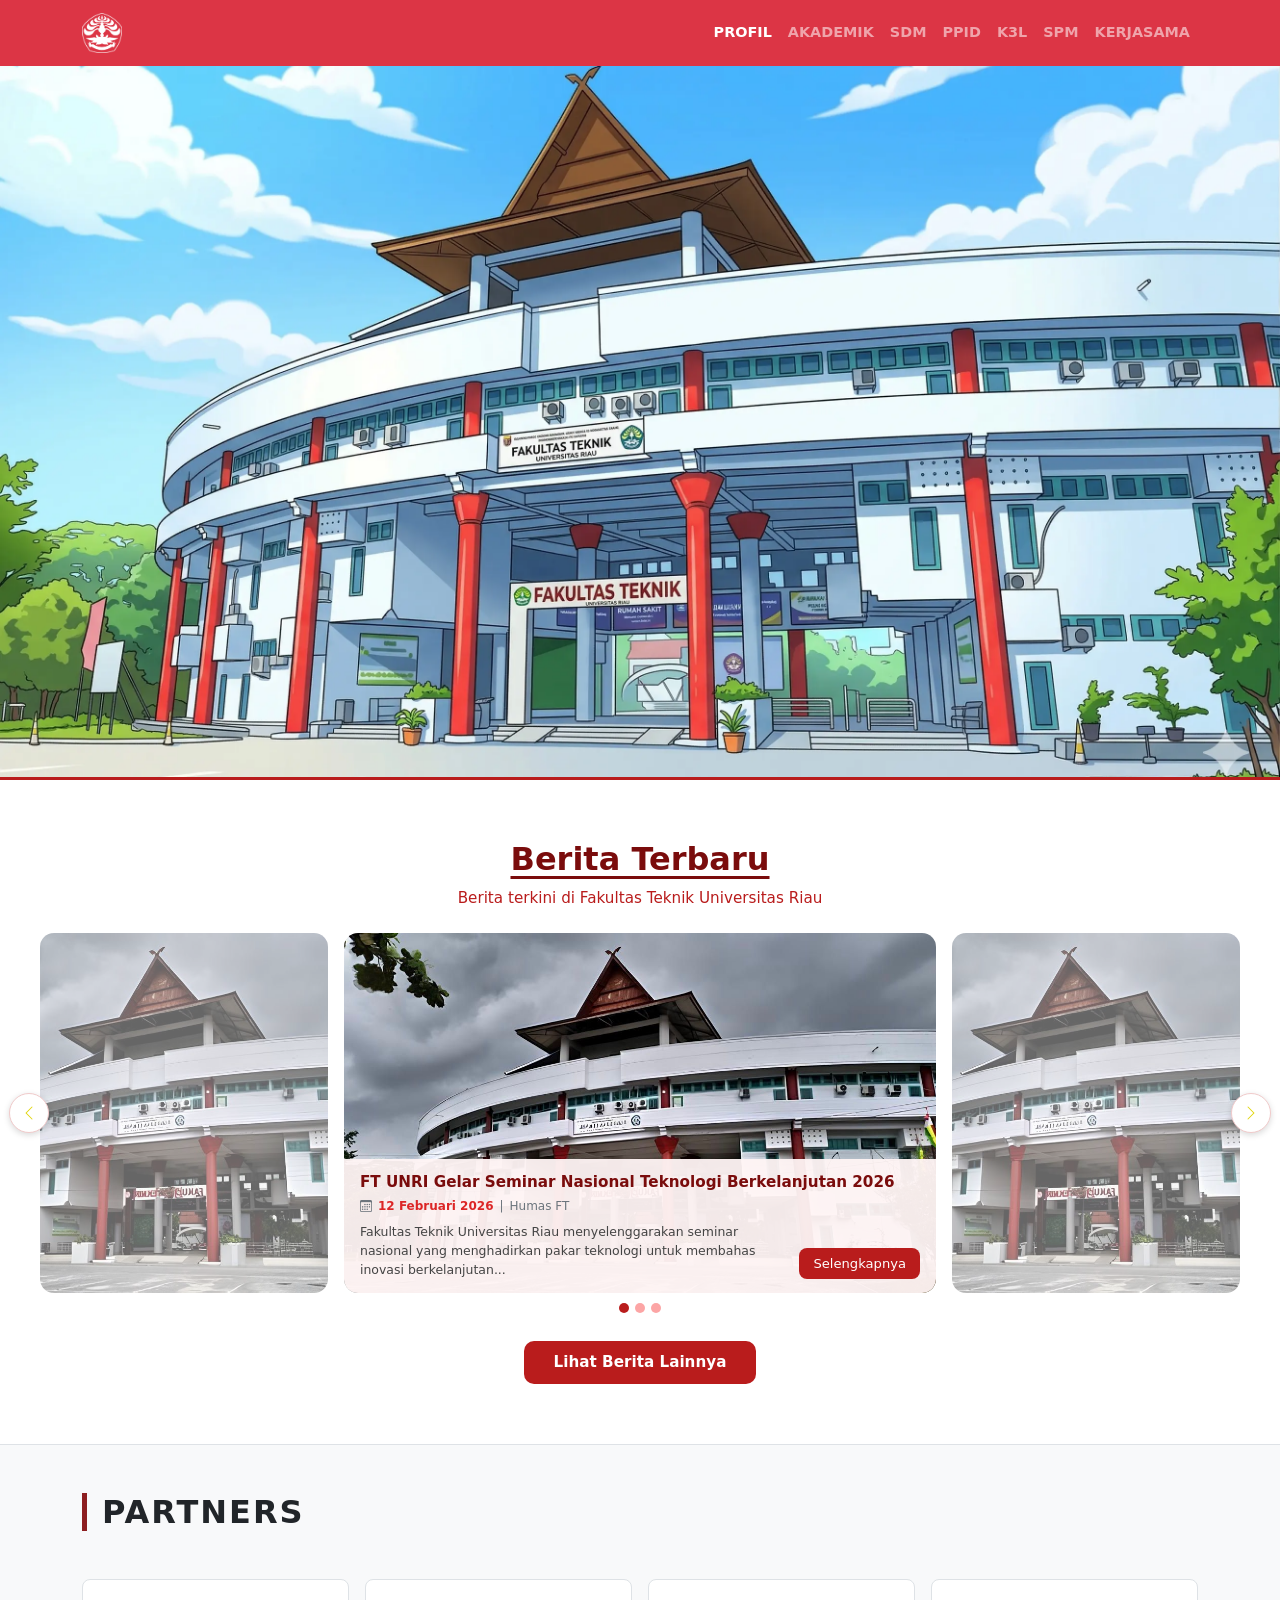
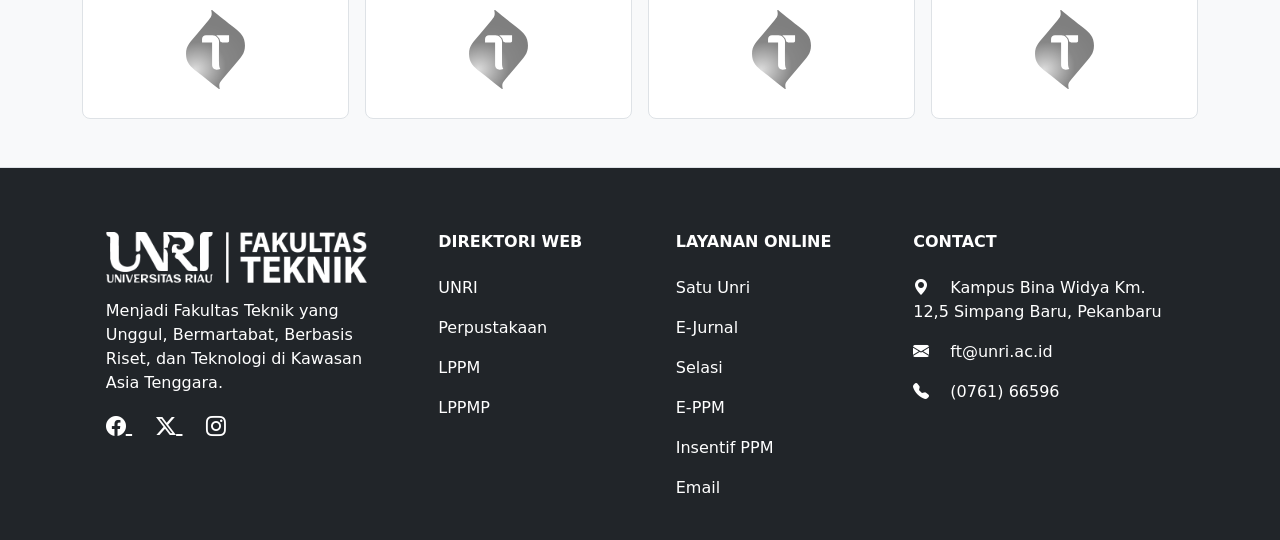
<file: index.html>
<!doctype html>
<html lang="id">
<head>
  <meta charset="utf-8">
  <meta name="viewport" content="width=device-width, initial-scale=1">
  <title>FT UNRI - Header, Berita, Partners, Footer</title>

  <link href="https://cdn.jsdelivr.net/npm/bootstrap@5.3.8/dist/css/bootstrap.min.css" rel="stylesheet" integrity="sha384-sRIl4kxILFvY47J16cr9ZwB07vP4J8+LH7qKQnuqkuIAvNWLzeN8tE5YBujZqJLB" crossorigin="anonymous">
  <link rel="stylesheet" href="https://cdn.jsdelivr.net/npm/bootstrap-icons@1.11.3/font/bootstrap-icons.min.css">

  <link rel="stylesheet" href="style.css">
</head>

<body>

  <!-- HEADER / NAVBAR -->
  <nav class="navbar navbar-expand-lg navbar-dark bg-danger shadow-sm">
    <div class="container">
      <a class="navbar-brand" href="#">
        <img
          src="icons/logounri.PNG"
          height="40"
          alt="Logo FT"
          style="margin-right: 10px;"
        />
      </a>

      <button
        class="navbar-toggler"
        type="button"
        data-bs-toggle="collapse"
        data-bs-target="#navbarRightAlignExample"
        aria-controls="navbarRightAlignExample"
        aria-expanded="false"
        aria-label="Toggle navigation"
      >
        <i class="bi bi-list"></i>
      </button>

      <div class="collapse navbar-collapse" id="navbarRightAlignExample">
        <ul class="navbar-nav me-auto mb-2 mb-lg-0"></ul>

        <ul class="navbar-nav ms-auto mb-2 mb-lg-0 text-uppercase fw-semibold" style="font-size: 0.9rem;">
          <li class="nav-item"><a class="nav-link active" aria-current="page" href="#">Profil</a></li>
          <li class="nav-item"><a class="nav-link" href="#">Akademik</a></li>
          <li class="nav-item"><a class="nav-link" href="#">SDM</a></li>
          <li class="nav-item"><a class="nav-link" href="#">PPID</a></li>
          <li class="nav-item"><a class="nav-link" href="#">K3L</a></li>
          <li class="nav-item"><a class="nav-link" href="#">SPM</a></li>
          <li class="nav-item"><a class="nav-link" href="#">Kerjasama</a></li>
        </ul>
      </div>
    </div>
  </nav>

  <!-- Gambar -->
  <section class="hero-banner container-fluid p-0">
        <div class="banner-image"></div>
    </section>


  <!-- BERITA -->
  <div class="section-berita shadow-sm px-4">

    <div class="text-center mb-4">
      <h2>Berita Terbaru</h2>
      <p class="subtitle">Berita terkini di Fakultas Teknik Universitas Riau</p>
    </div>

    <div id="carouselBerita" class="carousel slide position-relative px-3" data-bs-ride="carousel">

      <div class="carousel-indicators" style="bottom: -36px;">
        <button type="button" data-bs-target="#carouselBerita" data-bs-slide-to="0" class="active"></button>
        <button type="button" data-bs-target="#carouselBerita" data-bs-slide-to="1"></button>
        <button type="button" data-bs-target="#carouselBerita" data-bs-slide-to="2"></button>
      </div>

      <div class="carousel-inner">

        <div class="carousel-item active">
          <div class="row g-3 align-items-center">
            <div class="col-3 d-none d-md-block">
              <div class="berita-card side-card">
                <img src="icons/ft_unri.jpeg" alt="Berita Samping">
              </div>
            </div>

            <div class="col-12 col-md-6">
              <div class="berita-card">
                <img src="icons/ft_unri.jpeg" alt="Berita Utama">
                <div class="berita-overlay">
                  <h6>FT UNRI Gelar Seminar Nasional Teknologi Berkelanjutan 2026</h6>
                  <div class="meta">
                    <i class="bi bi-calendar3"></i>
                    <span class="tanggal">12 Februari 2026</span>
                    <span>|</span>
                    <span>Humas FT</span>
                  </div>
                  <div class="d-flex justify-content-between align-items-end gap-2">
                    <p>Fakultas Teknik Universitas Riau menyelenggarakan seminar nasional yang menghadirkan pakar teknologi untuk membahas inovasi berkelanjutan...</p>
                    <button class="btn btn-selengkapnya">Selengkapnya</button>
                  </div>
                </div>
              </div>
            </div>

            <div class="col-3 d-none d-md-block">
              <div class="berita-card side-card">
                <img src="icons/ft_unri.jpeg" alt="Berita Samping">
              </div>
            </div>
          </div>
        </div>

        <div class="carousel-item">
          <div class="row g-3 align-items-center">
            <div class="col-3 d-none d-md-block">
              <div class="berita-card side-card">
                <img src="icons/ft_unri.jpeg" alt="Berita Samping">
              </div>
            </div>

            <div class="col-12 col-md-6">
              <div class="berita-card">
                <img src="icons/ft_unri.jpeg" alt="Berita Utama">
                <div class="berita-overlay">
                  <h6>Mahasiswa FT UNRI Raih Juara 1 Kompetisi Robotika Nasional</h6>
                  <div class="meta">
                    <i class="bi bi-calendar3"></i>
                    <span class="tanggal">5 Februari 2026</span>
                    <span>|</span>
                    <span>Humas FT</span>
                  </div>
                  <div class="d-flex justify-content-between align-items-end gap-2">
                    <p>Tim mahasiswa Fakultas Teknik berhasil meraih juara pertama dalam ajang robotika tingkat nasional berkat inovasi sistem otomatisasi...</p>
                    <button class="btn btn-selengkapnya">Selengkapnya</button>
                  </div>
                </div>
              </div>
            </div>

            <div class="col-3 d-none d-md-block">
              <div class="berita-card side-card">
                <img src="icons/ft_unri.jpeg" alt="Berita Samping">
              </div>
            </div>
          </div>
        </div>

        <div class="carousel-item">
          <div class="row g-3 align-items-center">
            <div class="col-3 d-none d-md-block">
              <div class="berita-card side-card">
                <img src="icons/ft_unri.jpeg" alt="Berita Samping">
              </div>
            </div>

            <div class="col-12 col-md-6">
              <div class="berita-card">
                <img src="icons/ft_unri.jpeg" alt="Berita Utama">
                <div class="berita-overlay">
                  <h6>FT UNRI Jalin Kerja Sama Industri dengan Perusahaan Energi Nasional</h6>
                  <div class="meta">
                    <i class="bi bi-calendar3"></i>
                    <span class="tanggal">2 Februari 2026</span>
                    <span>|</span>
                    <span>Humas FT</span>
                  </div>
                  <div class="d-flex justify-content-between align-items-end gap-2">
                    <p>Kerja sama ini bertujuan meningkatkan kualitas lulusan melalui program magang, riset bersama, dan pengembangan teknologi energi...</p>
                    <button class="btn btn-selengkapnya">Selengkapnya</button>
                  </div>
                </div>
              </div>
            </div>

            <div class="col-3 d-none d-md-block">
              <div class="berita-card side-card">
                <img src="icons/ft_unri.jpeg" alt="Berita Samping">
              </div>
            </div>
          </div>
        </div>

      </div>

      <button class="carousel-control-prev d-flex align-items-center justify-content-center" type="button" data-bs-target="#carouselBerita" data-bs-slide="prev">
        <span class="carousel-control-prev-icon"></span>
      </button>
      <button class="carousel-control-next d-flex align-items-center justify-content-center" type="button" data-bs-target="#carouselBerita" data-bs-slide="next">
        <span class="carousel-control-next-icon"></span>
      </button>

    </div>

    <div class="text-center mt-5">
      <button class="btn btn-lihat-lainnya">Lihat Berita Lainnya</button>
    </div>

  </div>

  <!-- PARTNERS -->
  <section class="py-5 bg-lighter">
    <div class="container">
      <h2 class="partner-title mb-5">PARTNERS</h2>
      <div class="row row-cols-2 row-cols-md-4 g-3">
        <div class="col">
          <div class="partner-wrapper">
            <img src="icons/telkomsel-seeklogo.svg" class="partner-logo img-fluid" alt="Daehan">
          </div>
        </div>
        <div class="col">
          <div class="partner-wrapper">
            <img src="icons/telkomsel-seeklogo.svg" class="partner-logo img-fluid" alt="USU">
          </div>
        </div>
        <div class="col">
          <div class="partner-wrapper">
            <img src="icons/telkomsel-seeklogo.svg" class="partner-logo img-fluid" alt="Telkom">
          </div>
        </div>
        <div class="col">
          <div class="partner-wrapper">
            <img src="icons/telkomsel-seeklogo.svg" class="partner-logo img-fluid" alt="PLN">
          </div>
        </div>
      </div>
    </div>
  </section>

  <!-- FOOTER -->
  <footer class="text-center text-lg-start bg-dark text-white">
    <section class="container text-center text-md-start pt-5">
      <div class="row mt-3">
        <div class="col-md-3 col-lg-4 col-xl-3 mx-auto mb-4">
          <div class="mb-3">
            <img src="icons/logoftunri.png" alt="Logo FT UNRI" class="img-fluid" style="max-height: 80px; width: auto;">
          </div>
          <p class="text-white">
            Menjadi Fakultas Teknik yang Unggul, Bermartabat, Berbasis Riset, dan Teknologi di Kawasan Asia Tenggara.
          </p>
          <a href="https://www.facebook.com/fakultasteknikunri" class="me-4 text-white fs-5">
            <i class="bi bi-facebook"></i>
          </a>
          <a href="https://twitter.com/ft_unri" class="me-4 text-white fs-5">
            <i class="bi bi-twitter-x"></i>
          </a>
          <a href="https://www.instagram.com/ft_unri" class="me-4 text-white fs-5">
            <i class="bi bi-instagram"></i>
          </a>
        </div>

        <div class="col-md-2 col-lg-2 col-xl-2 mx-auto mb-4">
          <h6 class="text-uppercase fw-bold mb-4 text-white">
            Direktori Web
          </h6>
          <p><a href="https://unri.ac.id" class="text-white text-decoration-none">UNRI</a></p>
          <p><a href="https://perpustakaan.unri.ac.id" class="text-white text-decoration-none">Perpustakaan</a></p>
          <p><a href="https://lppm.unri.ac.id" class="text-white text-decoration-none">LPPM</a></p>
          <p><a href="https://lppmp.unri.ac.id" class="text-white text-decoration-none">LPPMP</a></p>
        </div>

        <div class="col-md-3 col-lg-2 col-xl-2 mx-auto mb-4">
          <h6 class="text-uppercase fw-bold mb-4 text-white">
            Layanan Online
          </h6>
          <p><a href="https://satu.unri.ac.id" class="text-white text-decoration-none">Satu Unri</a></p>
          <p><a href="https://ejournal.unri.ac.id" class="text-white text-decoration-none">E-Jurnal</a></p>
          <p><a href="https://selasi.unri.ac.id" class="text-white text-decoration-none">Selasi</a></p>
          <p><a href="https://e-ppm.unri.ac.id" class="text-white text-decoration-none">E-PPM</a></p>
          <p><a href="#!" class="text-white text-decoration-none">Insentif PPM</a></p>
          <p><a href="https://mail.google.com/a/unri.ac.id" class="text-white text-decoration-none">Email</a></p>
        </div>

        <div class="col-md-4 col-lg-3 col-xl-3 mx-auto mb-md-0 mb-4">
          <h6 class="text-uppercase fw-bold mb-4 text-white">Contact</h6>
          <p class="text-white"><i class="bi bi-geo-alt-fill me-3 text-white"></i> Kampus Bina Widya Km. 12,5 Simpang Baru, Pekanbaru</p>
          <p class="text-white"><i class="bi bi-envelope-fill me-3 text-white"></i> ft@unri.ac.id</p>
          <p class="text-white"><i class="bi bi-telephone-fill me-3 text-white"></i> (0761) 66596</p>
        </div>
      </div>
    </section>
  </footer>

  <!-- JS -->
  <script src="https://cdn.jsdelivr.net/npm/bootstrap@5.3.8/dist/js/bootstrap.bundle.min.js" integrity="sha384-FKyoEForCGlyvwx9Hj09JcYn3nv7wiPVlz7YYwJrWVcXK/BmnVDxM+D2scQbITxI" crossorigin="anonymous"></script>
</body>
</html>
</file>
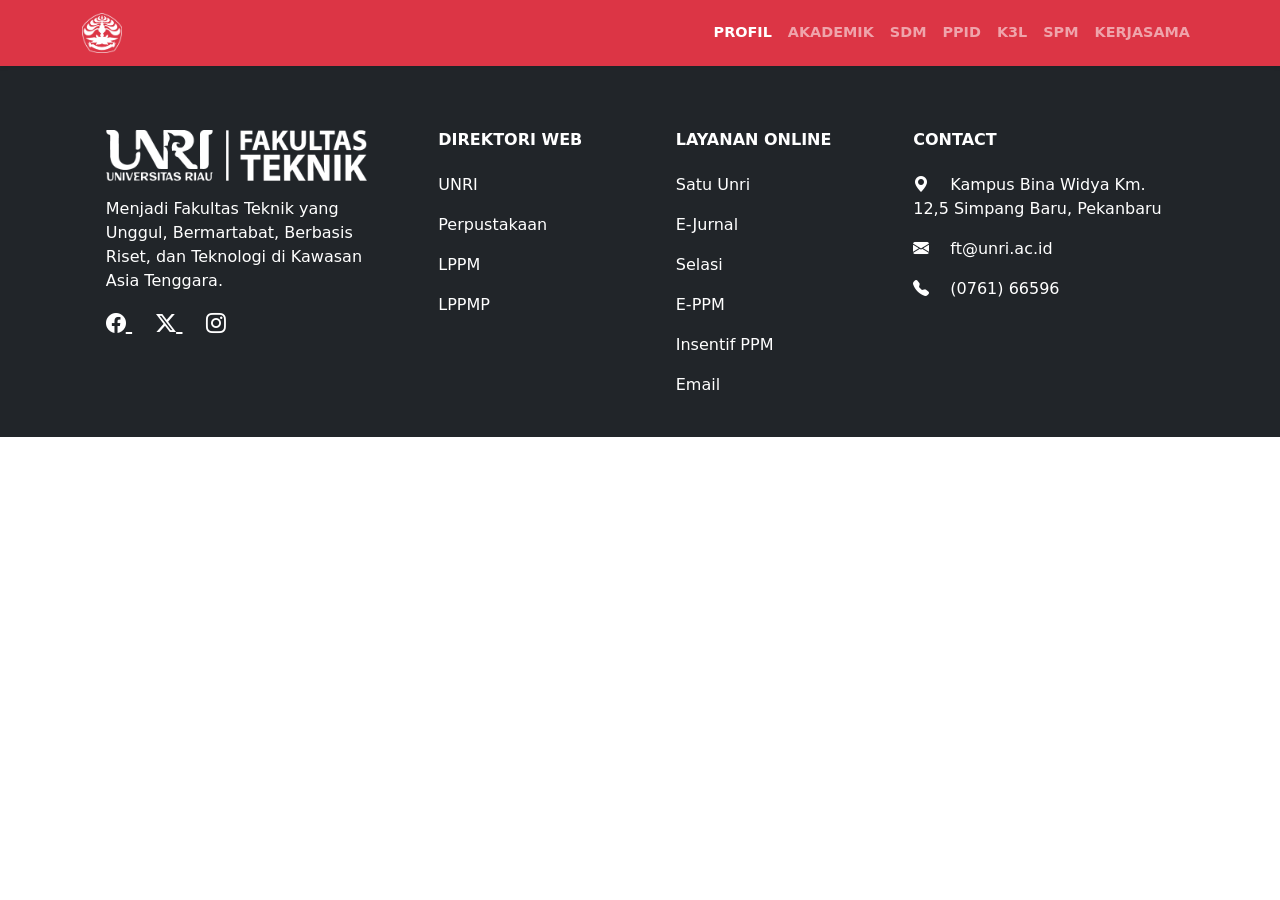
<file: footer_and_header.html>
<!doctype html>
<html lang="en">
  <head>
    <meta charset="utf-8">
    <meta name="viewport" content="width=device-width, initial-scale=1">
    <title>Bootstrap demo</title>
    <link href="https://cdn.jsdelivr.net/npm/bootstrap@5.3.8/dist/css/bootstrap.min.css" rel="stylesheet" integrity="sha384-sRIl4kxILFvY47J16cr9ZwB07vP4J8+LH7qKQnuqkuIAvNWLzeN8tE5YBujZqJLB" crossorigin="anonymous">
    <link rel="stylesheet" href="https://cdn.jsdelivr.net/npm/bootstrap-icons@1.11.3/font/bootstrap-icons.min.css">
  </head>
  
  <body>



    <nav class="navbar navbar-expand-lg navbar-dark bg-danger shadow-sm">
  <div class="container">
    <a class="navbar-brand" href="#">
      <img
        src="logounri.PNG"
        height="40"
        alt="Logo FT"
        style="margin-right: 10px;"
      />
    </a>

    <button
      class="navbar-toggler"
      type="button"
      data-bs-toggle="collapse"
      data-bs-target="#navbarRightAlignExample"
      aria-controls="navbarRightAlignExample"
      aria-expanded="false"
      aria-label="Toggle navigation"
    >
      <i class="bi bi-list"></i>
    </button>

    <div class="collapse navbar-collapse" id="navbarRightAlignExample">
      <ul class="navbar-nav me-auto mb-2 mb-lg-0"></ul>

      <ul class="navbar-nav ms-auto mb-2 mb-lg-0 text-uppercase fw-semibold" style="font-size: 0.9rem;">
        <li class="nav-item">
          <a class="nav-link active" aria-current="page" href="#">Profil</a>
        </li>
        <li class="nav-item">
          <a class="nav-link" href="#">Akademik</a>
        </li>
        <li class="nav-item">
          <a class="nav-link" href="#">SDM</a>
        </li>
        <li class="nav-item">
          <a class="nav-link" href="#">PPID</a>
        </li>
        <li class="nav-item">
          <a class="nav-link" href="#">K3L</a>
        </li>
        <li class="nav-item">
          <a class="nav-link" href="#">SPM</a>
        </li>
        <li class="nav-item">
          <a class="nav-link" href="#">Kerjasama</a>
        </li>
      </ul>
    </div>
    </div>
  </nav>




<footer class="text-center text-lg-start bg-dark text-white">
  <section class="container text-center text-md-start pt-5">
    <div class="row mt-3">
      <div class="col-md-3 col-lg-4 col-xl-3 mx-auto mb-4">
        <div class="mb-3">
          <img src="logoftunri.png" alt="Logo FT UNRI" class="img-fluid" style="max-height: 80px; width: auto;">
        </div>
        <p class="text-white">
          Menjadi Fakultas Teknik yang Unggul, Bermartabat, Berbasis Riset, dan Teknologi di Kawasan Asia Tenggara.
        </p>
          <a href="https://www.facebook.com/fakultasteknikunri" class="me-4 text-white fs-5">
            <i class="bi bi-facebook"></i>
          </a>
          <a href="https://twitter.com/ft_unri" class="me-4 text-white fs-5">
            <i class="bi bi-twitter-x"></i>
          </a>
          <a href="https://www.instagram.com/ft_unri" class="me-4 text-white fs-5">
            <i class="bi bi-instagram"></i>
          </a>
      </div>

      <div class="col-md-2 col-lg-2 col-xl-2 mx-auto mb-4">
        <h6 class="text-uppercase fw-bold mb-4 text-white">
          Direktori Web
        </h6>
        <p><a href="https://unri.ac.id" class="text-white text-decoration-none">UNRI</a></p>
        <p><a href="https://perpustakaan.unri.ac.id" class="text-white text-decoration-none">Perpustakaan</a></p>
        <p><a href="https://lppm.unri.ac.id" class="text-white text-decoration-none">LPPM</a></p>
        <p><a href="https://lppmp.unri.ac.id" class="text-white text-decoration-none">LPPMP</a></p>
      </div>

      <div class="col-md-3 col-lg-2 col-xl-2 mx-auto mb-4">
        <h6 class="text-uppercase fw-bold mb-4 text-white">
          Layanan Online
        </h6>
        <p><a href="https://satu.unri.ac.id" class="text-white text-decoration-none">Satu Unri</a></p>
        <p><a href="https://ejournal.unri.ac.id" class="text-white text-decoration-none">E-Jurnal</a></p>
        <p><a href="https://selasi.unri.ac.id" class="text-white text-decoration-none">Selasi</a></p>
        <p><a href="https://e-ppm.unri.ac.id" class="text-white text-decoration-none">E-PPM</a></p>
        <p><a href="#!" class="text-white text-decoration-none">Insentif PPM</a></p>
        <p><a href="https://mail.google.com/a/unri.ac.id" class="text-white text-decoration-none">Email</a></p>
      </div>

      <div class="col-md-4 col-lg-3 col-xl-3 mx-auto mb-md-0 mb-4">
        <h6 class="text-uppercase fw-bold mb-4 text-white">Contact</h6>
        <p class="text-white"><i class="bi bi-geo-alt-fill me-3 text-white"></i> Kampus Bina Widya Km. 12,5 Simpang Baru, Pekanbaru</p>
        <p class="text-white"><i class="bi bi-envelope-fill me-3 text-white"></i> ft@unri.ac.id</p>
        <p class="text-white"><i class="bi bi-telephone-fill me-3 text-white"></i> (0761) 66596</p>
      </div>
    </div>
  </section>
</footer>

    <script src="https://cdn.jsdelivr.net/npm/bootstrap@5.3.8/dist/js/bootstrap.bundle.min.js" integrity="sha384-FKyoEForCGlyvwx9Hj09JcYn3nv7wiPVlz7YYwJrWVcXK/BmnVDxM+D2scQbITxI" crossorigin="anonymous"></script>
  </body>
</html>
</file>
<file: style.css>
body {
  background-color: #fff;
}

.section-berita {
  padding: 60px 40px;
  margin: 0 auto;
  max-width: 1400px;
  border-top: 3px solid #b91c1c;
}

.section-berita h2 {
  font-weight: 700;
  text-decoration: underline;
  text-underline-offset: 6px;
  color: #7a0c0c;
}

.section-berita .subtitle {
  color: #b91c1c;
  font-size: 0.95rem;
}

.berita-card {
  border-radius: 14px;
  overflow: hidden;
  position: relative;
  height: 360px;
}

.berita-card img {
  width: 100%;
  height: 100%;
  object-fit: cover;
}

.berita-overlay {
  position: absolute;
  bottom: 0;
  left: 0;
  right: 0;
  background: rgba(255, 245, 245, 0.95);
  padding: 14px 16px;
  border-radius: 0 0 14px 14px;
}

.berita-overlay h6 {
  font-weight: 700;
  font-size: 0.95rem;
  margin-bottom: 6px;
  color: #7a0c0c;
}

.berita-overlay .meta {
  font-size: 0.75rem;
  color: #6c757d;
  display: flex;
  align-items: center;
  gap: 6px;
  flex-wrap: wrap;
  margin-bottom: 8px;
}

.berita-overlay .meta .tanggal {
  color: #dc2626;
  font-weight: 600;
}

.berita-overlay p {
  font-size: 0.78rem;
  color: #444;
  margin-bottom: 0;
  display: -webkit-box;
  -webkit-box-orient: vertical;
  overflow: hidden;
}

.btn-selengkapnya {
  background-color: #b91c1c;
  color: #fff;
  border: none;
  border-radius: 8px;
  font-size: 0.82rem;
  padding: 6px 14px;
  white-space: nowrap;
}

.btn-selengkapnya:hover {
  background-color: #7a0c0c;
  color: #fff;
}

.btn-lihat-lainnya {
  background-color: #b91c1c;
  color: #fff;
  border: none;
  border-radius: 10px;
  padding: 10px 30px;
  font-size: 0.95rem;
  font-weight: 600;
}

.btn-lihat-lainnya:hover {
  background-color: #7a0c0c;
  color: #fff;
}

.carousel-control-prev,
.carousel-control-next {
  width: 40px;
  height: 40px;
  top: 50%;
  transform: translateY(-50%);
  background: #ffffff;
  border-radius: 50%;
  border: 1px solid #f0caca;
  opacity: 1;
  box-shadow: 0 2px 6px rgba(0, 0, 0, 0.15);
}

.carousel-control-prev {
  left: -15px;
}

.carousel-control-next {
  right: -15px;
}

.carousel-control-prev-icon,
.carousel-control-next-icon {
  filter: invert(13%) sepia(92%) saturate(3000%) hue-rotate(350deg) brightness(90%) contrast(95%);
  width: 16px;
  height: 16px;
}

.carousel-indicators [data-bs-target] {
  width: 10px;
  height: 10px;
  border-radius: 50%;
  background-color: #fca5a5;
  border: none;
  opacity: 1;
}

.carousel-indicators .active {
  background-color: #b91c1c;
}

.side-card {
  opacity: 0.6;
  transition: opacity 0.3s;
}

@media (max-width: 768px) {
  .berita-card {
    height: 280px;
  }

  .carousel-control-prev {
    left: 0;
  }

  .carousel-control-next {
    right: 0;
  }
}

.bg-lighter {
  background-color: #f8f9fa !important;
  border-top: 1px solid #dee2e6;
  border-bottom: 1px solid #dee2e6;
  padding: 80px 0;
}

.partner-title {
  font-weight: 700;
  color: #212529;
  border-left: 5px solid #8D1E20;
  padding-left: 15px;
  text-transform: uppercase;
  letter-spacing: 2px;
}

.partner-wrapper {
  background-color: #ffffff;
  border: 1px solid #dee2e6;
  height: 140px;
  display: flex;
  align-items: center;
  justify-content: center;
  padding: 20px;
  border-radius: 8px;
  transition: all 0.3s ease;
}

.partner-wrapper:hover {
  border-color: #8D1E20;
  background-color: #fff;
  box-shadow: 0 10px 25px rgba(0, 0, 0, 0.05);
  transform: translateY(-5px);
}

.partner-logo {
  max-height: 80px;
  max-width: 90%;
  filter: grayscale(100%);
  opacity: 0.6;
  transition: all 0.3s ease;
  object-fit: contain;
}

.partner-wrapper:hover .partner-logo {
  filter: grayscale(0%);
  opacity: 1;
}

.banner-image {
    background-image: url('icons/gedung-c.webp');
    width: 100%;
    position: relative;
    overflow: hidden;
    aspect-ratio: 18 / 10;
    background-size: cover;
    background-position: center center; /* Sesuaikan posisi agar arsitektur & robot terlihat bagus */
    background-repeat: no-repeat;
    
    /* Hapus filter gelap & neon */
    filter: none; 
    border-bottom: 4px solid var(--unri-red); /* Beri garis merah UNRI tegas di bawah */
}
</file>
